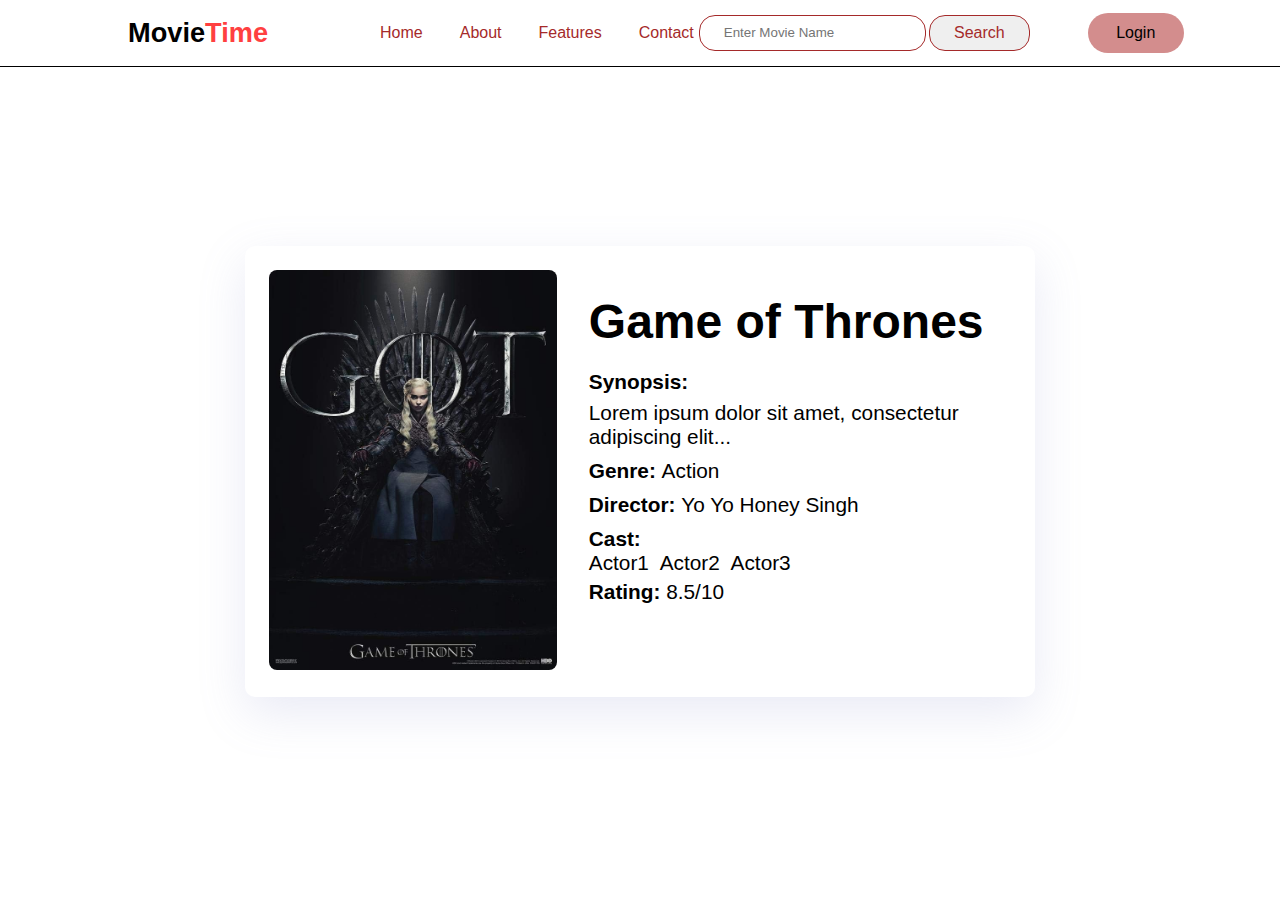
<file: Pages/details.html>
<!DOCTYPE html>
<html lang="en">
<head>
    <meta charset="UTF-8">
    <meta name="viewport" content="width=device-width, initial-scale=1.0">
    <link rel="stylesheet" href="./detail.css"/>
    <title>Details</title>
</head>
<body>
    <nav>
        <div class="left">
            <div class="logo">
                <h1>Movie<span>Time</span></h1>
            </div>
            <div class="nav-menu">
                <ul class="menu-items">
                    <li><a href="#home">Home</a></li>
                    <li><a href="#about">About</a></li>
                    <li><a href="#features">Features</a></li>
                    <li><a href="#about">Contact</a></li>
                </ul>
            </div>
        </div>
        <div class="right">
            <div class="search">
                <input type="text" id="search_input" placeholder="Enter Movie Name">
                <button id="search_button">Search</button>
            </div>
            <button class="login btn">Login</button>
        </div>
    </nav>

    <div class="container">
        <div class="movie-details">
            <div class="left">
                <img src="../Assets/./got.jpg" alt="Movie Poster">
            </div>
            <div class="right">
                <div class="name">
                    <h2>Game of Thrones</h2>
                </div>
                <div class="del">
                    <p style="font-weight: 900; padding-bottom: 2px;">Synopsis:</p>
                    <p style="font-weight: normal;">Lorem ipsum dolor sit amet, consectetur adipiscing elit...</p>
                    <p >Genre: <span  id="genre">Action</span></p>
                    <p >Director: <span style="font-weight: normal;" id="director">Yo Yo Honey Singh</p>
                    <p style="padding-bottom: 0px;">Cast: </p>
                    <ul id="cast">
                        <li>Actor1</li>
                        <li>Actor2</li>
                        <li>Actor3</li>
                    </ul>
                    <p>Rating: <span id="rating"> 8.5/10</span></p>
                </div>
            </div>
           </div>
           
    </div>
</body>
</html>
</file>
<file: Pages/detail.css>
*{
    padding: 0;
    margin: 0;
    appearance: none;
    bottom: 0;
    text-decoration: none;
}
li{
    padding-top: 0px;
    list-style: none;
    display: inline-block;
    margin-right: 5px;
}

body{
    height: 100vh;
    font-size: 0.8rem;
    font-family: 'Tilt Neon', sans-serif;
}

.container{
    width: 100%;
    /* overflow-x: hidden; */
    word-wrap: break-word;
}

nav{
    display: flex;
    justify-content: space-between;
    align-items: center;
    padding: 1% 10%;
    border-bottom: .1px  solid black;
    box-shadow: grey;
    z-index: 1;
    top: 0;
    left: 0;
}

nav .left{
    display: flex;
    /* justify-content: space-between; */
    align-items: center;
    width: 60%;
}

nav .left .nav-menu {
    padding-left: 3rem;

}

nav .left .menu-items{
    /* padding-right: 2rem; */
    display: flex;
    justify-content: space-between;
}

nav .left .menu-items li{
    list-style: none;
    padding-left: 2rem;
    
}
nav .left .menu-items li a{
    text-decoration: none;
    color: brown;
    font-size: 1rem;
}
nav .right{
    display: flex;
    align-items: center;
    gap: 10px;

}
nav .right .login {
    border: none;
    font-size: 1rem;
    outline: none;
    background: rgb(211, 141, 141);
    padding: .7rem;
    border-radius: 2rem;
    margin-left: 3rem;
    width: 6rem;
}

.logo{
    margin-right: 2rem;
    
}
.logo h1{
    font-family: 'Tilt Neon', sans-serif;
    font-size: 1.7rem;
    color: rgb(0, 0, 0);
    transition: all 0.4s ease;
}
.logo h1 span{
    color: rgb(255, 64, 64);
}
nav .left .logo h1:hover{
    transform: scale(1.2);
    cursor: pointer;
}

.search{
    /* margin-top: 5rem; */
    display: flex;
    justify-content: center;
    align-items: center;
    gap: .2rem;
}
.search input{
    border: none;
    outline: none;
    height: 2.1rem;
    border-radius: 1rem;
    padding: 0 1.5rem;
    border: 1px solid brown;

}
.search button{
    border: none;
    outline: none;
    height: 2.3rem;
    border-radius: 1rem;
    padding: .2rem 1.5rem;
    font-size: 1rem;
    color: brown;
    border: 1px solid brown;
}

/* ==================Main============== */

.container{
    width: 100%;
    height: 90%;
    display: flex;
    justify-content: center;
    align-items: center;
    
}

.movie-details{
    width: 58%;
    display: flex;
    justify-content: space-between;
    /* align-items: center; */
    padding: 1.5rem;
    box-shadow: 0 1rem 3rem rgba(132,139,200,0.18);
    border-radius: 10px;
}
.movie-details .left img{
    width: 18rem;
    height: 25rem;
    border-radius: 8px;
}
.movie-details .right{
    padding-left: 2rem;
    font-size: 1.3rem;
}

.movie-details .right .name{
    padding: 1.5rem 0rem;
    font-size: 2rem;
    padding-bottom: 1rem;
}
.movie-details .right .del p{
    padding: 5px 0px;
    /* color: aqua; */
    font-weight: 600;
}
.movie-details .right .del span{
    font-weight: normal;

}
</file>
